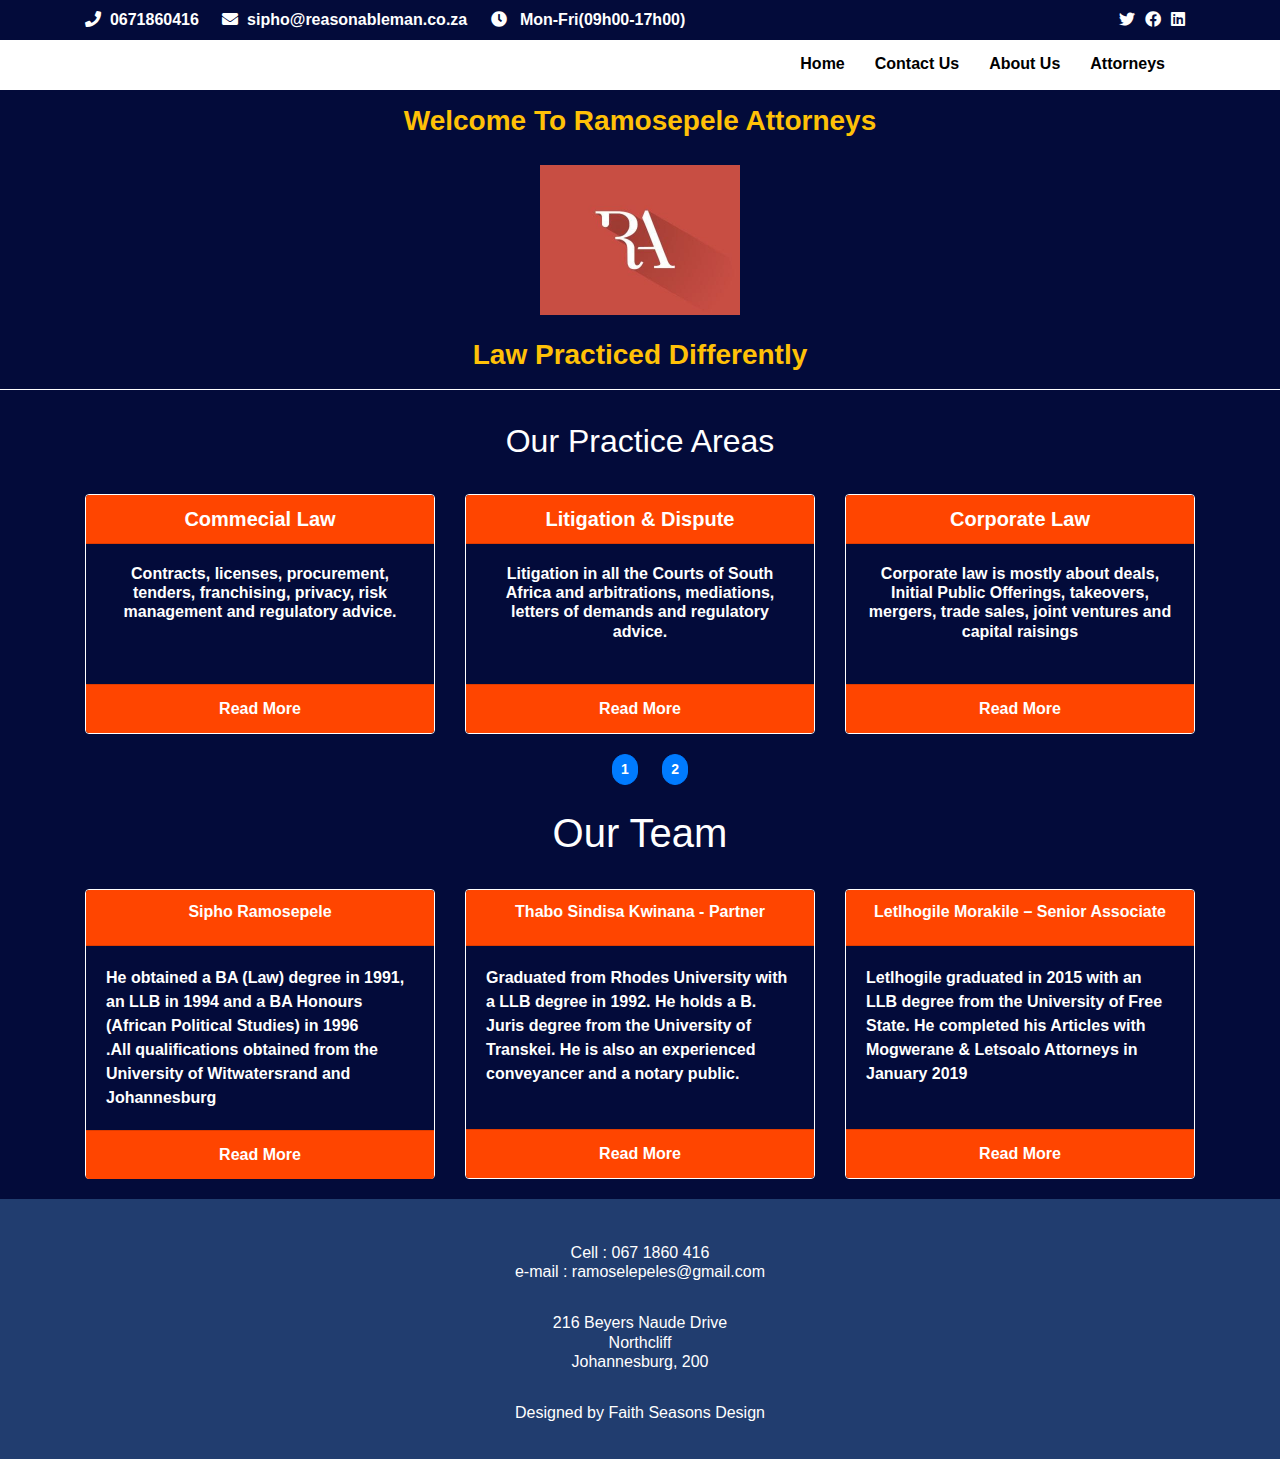
<file: index.html>
<!DOCTYPE html>
<html lang="en">
<head>
    <meta charset="UTF-8">
    <meta name="viewport" content="width=device-width, initial-scale=1.0">
    <link rel="stylesheet" href="css/bootstrap.min.css">
    <link rel="stylesheet" href="css/main.css">
    <link rel="stylesheet" href="css/all.min.css">
    <script src="js/jquery-3.4.1.min.js"></script>
    <title>Document</title>
</head>
<body class="text-white">
    <section class="container-fluid info-section bg-primary d-none d-sm-none d-md-block d-lg-block d-xl-block" style="background-color:#030b3a !important">
        <div class="container">
            <li class="d-inline-block social-logo">
                <a href="#"><i class="fab fa-1x fa-linkedin text-white"></i></a>
            </li>
            <li class="d-inline-block social-logo">
                <a href="#"><i class="fab fa-1x fa-facebook text-white"></i></a>
            </li>
            <li class="d-inline-block social-logo">
                <a href="#"><i class="fab fa-1x fa-twitter text-white"></i></a>
            </li>
        </div>
        <div class="container">
            <li class="d-inline-block social-logo" style="float:left !important">
                <a href="#" class="text-white font-weight-bold">
                    <i class="fas fa-1x fa-phone text-white"></i>
                   &nbsp;0671860416
                </a>
            </li>
            <li class="d-inline-block social-logo" style="float:left !important">
                <a href="#" class="text-white font-weight-bold">
                   &nbsp;&nbsp; <i class="fas fa-1x fa-envelope text-white"></i>
                   &nbsp;sipho@reasonableman.co.za
                </a>
            </li>
            <li class="d-inline-block social-logo" style="float:left !important">
                <a href="#" class="text-white font-weight-bold">
                   &nbsp;&nbsp; <i class="fas fa-1x fa-clock text-white"></i>
                   &nbsp; Mon-Fri(09h00-17h00)
                </a>
            </li>
        </div>
    </section>
    <nav class="container-fluid d-none d-sm-none d-md-block d-lg-block d-xl-block" style="background-color:white !important;">
        <div class="container">
            <li class="d-inline-block float-right computer-li">
                <a href="attorneys.html" class="font-weight-bold" style="color:black !important;line-height:40px;">
                Attorneys
                </a>
            </li>
            <li class="d-inline-block float-right computer-li">
                <a href="about.html" class="font-weight-bold" style="color:black !important;line-height:40px;">
                About Us
                </a>
            </li>
            <li class="d-inline-block float-right computer-li">
                <a href="contact.html" class="font-weight-bold" style="color:black !important;line-height:40px;">
                Contact Us
                </a>
            </li>
            <li class="d-inline-block float-right computer-li">
                <a href="#" class="font-weight-bold" style="color:black !important;line-height:40px;">
                Home
                </a>
            </li>
        </div>
    </nav>
    <div class="main-section d-none d-sm-none d-md-block d-lg-block d-xl-block">
        <div class="jumbotron jumbotron-fluid bg-warning img-holder" style="border-bottom:solid 1px white;">
            <div class="container-fluid">
                <p class="h3 text-center text-warning text-white font-weight-bold welcome-caption">
                    Welcome To Ramosepele Attorneys <br>
                </p>
                <p class="h3 law-caption text-white font-weight-bold text-warning text-center">
                    Law Practiced Differently
                </p>
            </div>
        </div>
        <div class="container">
            <div class="row font-weight-bold"><br><br><br>
                <div class="col-md-12 col-lg-12 colxl-12">
                    <p class="h2 text-center">
                        Our Practice Areas
                    </p>
                </div>
                <div class="col-md-4 col-lg-4 col-xl-4 text-center">
                    <div class="card pc-card" style="border:solid 1px white">
                    <div class="card-header text-white" style="background-color:orangered;">
                        <p class="h5 practice font-weight-bold card-text" id="practice1">
                            Commecial Law
                        </p>
                    </div>
                    <div class="card-body">
                        <p class="h6 practiceDetail card-text font-weight-bold" id="practiceDetail1">
                            Contracts, licenses, procurement, tenders, franchising, privacy, risk management and 
                            regulatory advice. <br>
                        </p>
                    </div>
                    <div class="card-footer text-white">
                        <a href="practices.html" class="read-more text-white">Read More</a>
                    </div>
                    </div>
                </div>
                <div class="col-md-4 col-lg-4 col-xl-4 text-center ">
                    <div class="card pc-card ">
                    <div class="card-header text-white">
                        <p class="h5 practice card-text  font-weight-bold" id="practice2">
                            Litigation & Dispute 
                        </p>
                    </div>
                    <div class="card-body">
                        <p class="h6 practiceDetail card-text font-weight-bold"id="practiceDetail2">
                            Litigation in all the Courts of South Africa and arbitrations, mediations, letters of demands and 
                            regulatory advice. <br> 
                        </p>
                    </div>
                    <div class="card-footer">
                        <a href="practices.html" class="read-more">Read More</a>
                    </div>
                    </div>
                </div>
                <div class="col-md-4 col-lg-4 col-xl-4 text-center">
                    <div class="card pc-card">
                    <div class="card-header text-white">
                        <p class="h5 practice card-text font-weight-bold" id="practice3">
                            Corporate Law
                        </p>
                    </div>
                    <div class="card-body">
                        <p class="h6 practiceDetail card-text font-weight-bold card-text" id="practiceDetail3">
                            Corporate law is mostly about deals, Initial Public Offerings, takeovers, mergers, trade sales, 
                            joint ventures and capital raisings <br> 
                        </p>
                    </div>
                    <div class="card-footer">
                        <a href="practices.html" class="read-more">Read More</a>
                    </div>
                    </div>
                </div>
                <div class="col-md-12 col-lg-12 col-xl-12 text-center">
                    <button href="" class="btn btn-sm btn-primary font-weight-bold" id="button_one">
                        1
                    </button>
                    <button href="" class="btn btn-sm btn-primary font-weight-bold" id="button_one">
                        2
                    </button>
                </div>
            </div>
            <br>
        </div>
        <div class="container team-wrapper d-sm-none d-md-block d-lg-block d-xl-block">
            <p class="h1 text-center">Our Team</p><br>
            <div class="row">
                <div class="col-md-4 col-lg-4 col-xl-4">
                    <div class="card" style="height:290px !important;">
                        <div class="card-header text-white">
                            <p class="card-title h6 text-center font-weight-bold members">
                                Sipho Ramosepele
                            </p>
                        </div>
                    <div class="card-body">
                        <p class="card-text font-weight-bold members-info">
                            He obtained a BA (Law) degree in 1991, an LLB in 1994 and a BA Honours (African Political Studies) in 1996
                            <br>.All qualifications obtained from the University of Witwatersrand and Johannesburg                      </p>
                    </div>
                    <div class="card-footer font-weight-bold text-center">
                        <a href="attorneys.html" class="read-more">Read More</a>
                    </div>
                </div>
                </div>
                <div class="col-md-4 col-lg-4 col-xl-4">
                    <div class="card" style="height:290px !important;">
                        <div class="card-header text-white">
                            <p class="card-title h6 text-center font-weight-bold members">
                                Thabo Sindisa Kwinana - Partner
                            </p>
                        </div>
                    <div class="card-body">
                        <p class="card-text font-weight-bold members-info">
                            Graduated from Rhodes University with a LLB degree in 1992. 
                            He holds a B. Juris degree from the University of Transkei. 
                            He is also an experienced conveyancer and a notary public. 
                        </p>
                    </div>
                    <div class="card-footer font-weight-bold text-center">
                        <a href="attorneys.html" class="read-more">Read More</a>
                    </div>
                </div>
                </div>
                <div class="col-md-4 col-lg-4 col-xl-4">
                    <div class="card" style="height:290px !important;">
                        <div class="card-header text-white">
                            <p class="card-title h6 text-center font-weight-bold members">
                                Letlhogile Morakile – Senior Associate
                            </p>
                        </div>
                    <div class="card-body">
                        <p class="card-text font-weight-bold members-info">
                            Letlhogile graduated in 2015 with an LLB degree from the University of Free State.
                            He completed his Articles with Mogwerane & Letsoalo Attorneys in January 2019
                        </p>
                    </div>
                    <div class="card-footer font-weight-bold text-center">
                        <a href="attorneys.html" class="read-more">Read More</a>
                    </div>
                </div>
                </div>
            </div>
        </div>
    </div>
    <footer class="computer-footer d-none d-sm-none d-md-block d-lg-block d-xl-block text-white text-center" style="background: #213d6f !important;margin-top:70px;height:260px">
        <br>
        <p class="h6" style="margin-top:20px;">
            Cell : 067 1860 416 <br>
            e-mail : ramoselepeles@gmail.com
        </p> 
        <br>
        <p class="h6">
            216 Beyers Naude Drive <br>
            Northcliff <br>
            Johannesburg, 200
        </p>
        <br>
        <p class="h6">Designed by Faith Seasons Design</p>
    </footer>
    <!--coding for small devices start here-->
    <div class=" d-block d-sm-block d-md-none d-lg-none">
        <div class="container-fluid bg-primary text-right info-sm-wrapper" style="height:40px;border-bottom:solid 1px white">
            <li class="d-inline-block social-logo-sm">
                <a href="#"><i class="fab fa-1x fa-twitter text-white"></i></a>
            </li>
            <li class="d-inline-block social-logo-sm">
                <a href="#"><i class="fab fa-1x fa-facebook text-white"></i></a>
            </li>
            <li class="d-inline-block social-logo-sm">
                <a href="#"><i class="fab fa-1x fa-linkedin text-white"></i></a>
            </li>
           <li class="d-inline-block" style="float:left;line-height:40px">
            <p class="text-center"><i class="fas fa-1x fa-bars text-white" id="nav-button"></i></p>
           </li> 
        </div>
    </div>
        <div class="jumbotron jumbotron-fluid d-block d-sm-block d-md-none d-lg-none bg-warning img-holder-sm">
            <div class="container text-center">
                <p class="h6 text-white font-weight-bold sm-main-caption text-warning">
                    Ramosepele Attorneys
                </p>
                <p class="h6  text-white font-weight-bold sm-law-caption text-warning">
                    Law Practiced Differently
                </p>
            </div>
        </div>
        <!--practices coding start here-->
        <div class="container-fluid d-block d-sm-block d-md-none d-lg-none d-xl-none" style="margin-top:-25px;"><br>
            <div class="row font-weight-bold"><br>
                <div class="col-12 col-sm-12" style="margin-top:-20px !important;border-top:solid 2px white;margin-top:10px !important;">
                    <p class="h4 text-center" style="margin-top:20px">
                        Our Practice Areas
                    </p>
                </div>

                <div class="col-12 col-sm-12 text-center" style="margin-top:5px">
                    <div class="card">
                        <p class=" practice card-header sm" id="practice1" >
                            Commecial Law
                        </p>
                        <div class="card-body">
                            <p class="practiceDetail sm card-text" id="practiceDetail1">
                                Contracts, licenses, procurement, tenders, franchising, privacy, risk management and 
                                regulatory advice. <br>
                            </p>
                            <a href="practices.html" class="read-more">Read More</a>
                        </div>
                    </div>
                </div>

                <div class="col-12 col-sm-12 text-center" style="margin-top:10px">
                    <div class="card">
                        <p class="practice card-header sm text-white" id="practice2">
                            Litigation & Dispute
                        </p>
                        <div class="card-body">
                            <p class="practiceDetail sm card-text"id="practiceDetail2">
                                Litigation in all the Courts of South Africa and arbitrations, mediations, letters of demands and 
                                regulatory advice. <br> 
                            </p>
                            <a href="practices.html" class="read-more">Read More</a>
                        </div>
                    </div>
                </div>
                <div class="col-12 col-sm-12 text-center" style="margin-top:10px">
                    <div class="card">
                        <p class=" practice sm card-header text-white" id="practice3">
                            Corporate Law
                        </p>
                        <div class="card-body">
                            <p class="practiceDetail sm card-text" id="practiceDetail3">
                                Corporate law is mostly about deals, Initial Public Offerings, takeovers, mergers, trade sales, 
                                joint ventures and capital raisings <br> 
                            </p>
                            <a href="practices.html" class="read-more">Read More</a>
                        </div>
                    </div>
                </div>

                <div class="col-12 col-sm-12 text-center" style="margin-top:10px">
                    <div class="card">
                        <p class=" practice sm card-header text-white" id="practice3" >
                            Energy, Mining and Infrastructure
                        </p>
                        <div class="card-body">
                            <p class="practiceDetail sm card-text" id="practiceDetail3">
                                Joint venture agreements,sale and purchase agreements,drilling agreements,service
                                agreements 
                            </p>
                            <a href="practices.html" class="read-more">Read More</a>
                        </div>
                    </div>
                </div>

                <div class="col-12 col-sm-12 text-center" style="margin-top:10px">
                    <div class="card">
                        <p class=" practice sm card-header text-white" id="practice3">
                            Property law
                        </p>
                        <div class="card-body">
                            <p class="practiceDetail sm card-text" id="practiceDetail3">
                                Our specialized lawyers looks after all our clients’ property needs
                                from  property transfers and estate transfers
                            </p>
                            <a href="practices.html" class="read-more">Read More</a>
                        </div>
                    </div>
                </div>

                <div class="col-12 col-sm-12 text-center" style="margin-top:10px">
                    <div class="card">
                        <p class=" practice sm card-header text-white" id="practice3">
                            Criminal law
                        </p>
                        <div class="card-body">
                            <p class="practiceDetail sm card-text" id="practiceDetail3">
                                24 hours bail applications, drunk driving matters, dealing in drugs, assault, theft, illegal
                                possession of firearms much more
                            </p>
                            <a href="practices.html" class="read-more">Read More</a>
                        </div>
                    </div>
                </div>
            </div>
            <!--coding for practices ended here-->
                <div class="col-12 col-sm-12">
                    <p class="h4 text-center" style="margin-top:10px;">
                        Our Team
                    </p>
                </div>
                
                <div class="col-12 col-sm-12">
                    <div class="card">
                        <div class="card-header text-white">
                            <p class="card-title h6 text-center font-weight-bold members">
                                Sipho Ramosepele
                            </p>
                        </div>
                    <div class="card-body">
                        <p class="card-text font-weight-bold members-info">
                            He obtained a BA (Law) degree in 1991, an LLB in 1994 and a BA Honours (African Political Studies) in 1996
                            All qualifications obtained from the University of Witwatersrand and Johannesburg</p>                      
                    </div>
                    <div class="card-footer text-center font-weight-bold">
                        <a href="attorneys.html" class="read-more text-center">Read More</a>  
                    </div>
                </div>
                </div>
                
                <div class="col-12 col-sm-12" style="margin-top:20px !important;">
                    <div class="card">
                        <div class="card-header text-white">
                            <p class="card-title h6 text-center font-weight-bold members">
                                Thabo Sindisa Kwinana - Partner
                            </p>
                        </div>
                    <div class="card-body">
                        <p class="card-text font-weight-bold members-info">
                            Graduated from Rhodes University with a LLB degree in 1992. 
                            He holds a B. Juris degree from the University of Transkei. 
                            He is also an experienced conveyancer and a notary public. 
                        </p>
                    </div>
                    <div class="card-footer font-weight-bold text-center">
                        <a href="attorneys.html" class="read-more">Read More</a>
                    </div>
                </div>
                </div>

                <br>
                <div class="col-12 col-sm-12">
                    <div class="card" >
                        <div class="card-header text-white">
                            <p class="card-title h6 text-center font-weight-bold members">
                                Letlhogile Morakile – Senior Associate
                            </p>
                        </div>
                    <div class="card-body">
                        <p class="card-text font-weight-bold members-info">
                            Letlhogile graduated in 2015 with an LLB degree from the University of Free State.
                            He completed his Articles with Mogwerane & Letsoalo Attorneys in January 2019
                        </p>
                    </div>
                    <div class="card-footer font-weight-bold text-center">
                        <a href="attorneys.html" class="read-more">Read More</a>
                    </div>
                </div>
                </div>
                
            
                

     <!---navigation coding for small devices-->
    <nav class="container-fluid bg-warning text-white sm-navigation text-center" id="sm-navigation" style="margin-top:-35px;background-color:#030b3a !important">
        <ul class="device-ul" style="background-color:#030b3a !important">
            <li class="devices-li d-block" style="margin-top:20px">
                <a href="#" class="text-white h3">Home</a>
            </li>
            <li class="devices-li d-block">
                <a href="contact.html" class="text-white h3">Contact Us</a>
            </li>
            <li class="devices-li d-block">
                <a href="about.html" class="text-white h3">About Us</a>
            </li>
            <li class="devices-li d-block">
                <a href="attorneys.html" class="text-white h3">Attorneys</a>
            </li>
        </ul>
    </nav>           
    </div>
    <div class="container-fluid d-block d-sm-block d-md-none d-lg-none d-xl-none">
        <footer class=" devices-footer text-white text-center" style="margin-top:20px;height:300px;"><br>
            <p class="h6" style="margin-top:30px;">
                Cell : 067 1860 416 <br>
                e-mail : ramoselepeles@gmail.com
            </p> 
            <br>
            <p class="h6">
                216 Beyers Naude Drive <br>
                Northcliff <br>
                Johannesburg, 200
            </p>
            <br>
            <p class="h6">Designed by Faith Seasons Design</p>
        </footer>
    </div>
    <!--coding for small devices ended here-->
    <script src="js/jquery-3.4.1.min.js"></script>
    <script src="js/bootstrap.min.js"></script>
    <script src="js/main.js"></script>
</body>
</html>
</file>
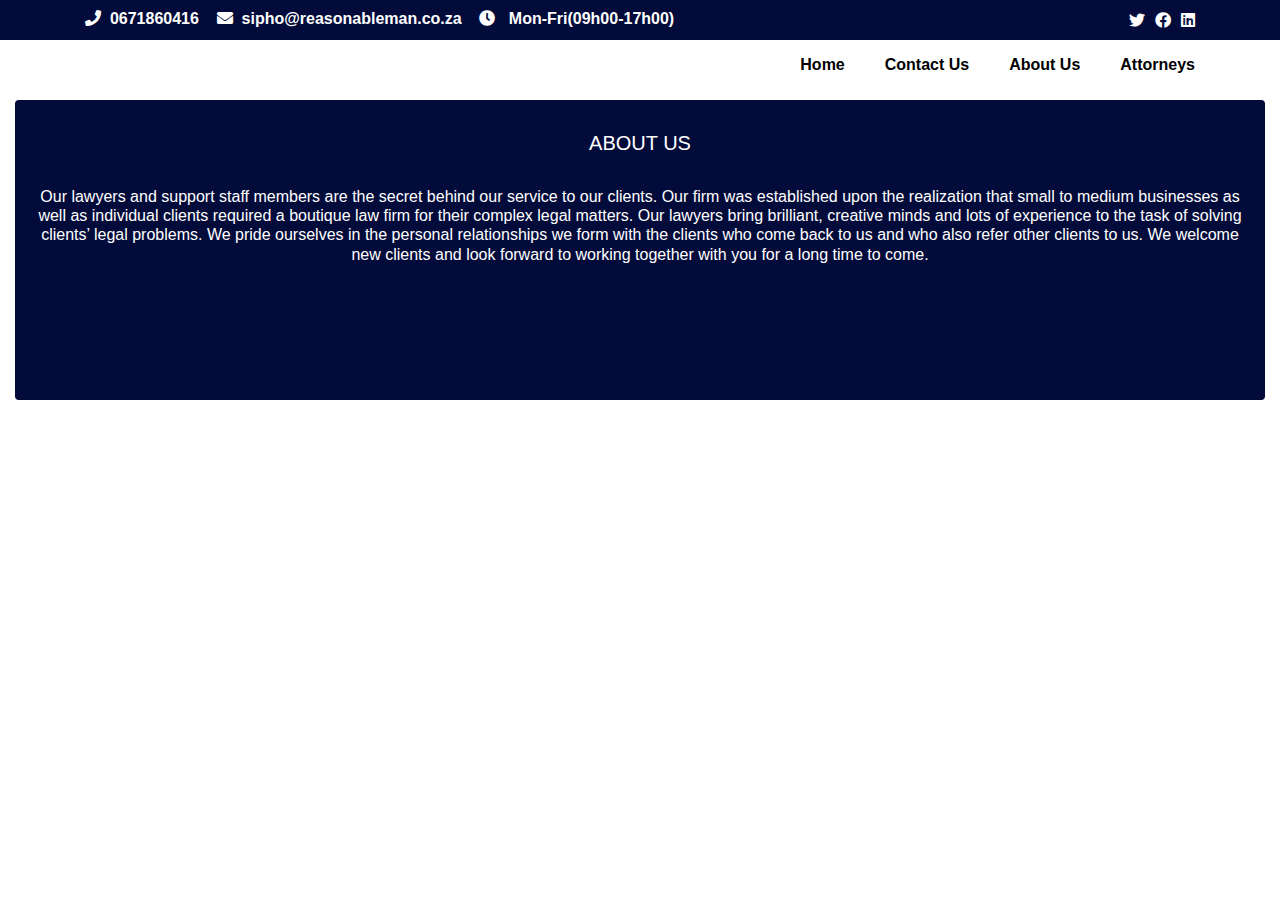
<file: about.html>
<!DOCTYPE html>
<html lang="en">
<head>
    <meta charset="UTF-8">
    <meta name="viewport" content="width=device-width, initial-scale=1.0">
    <link rel="stylesheet" href="css/bootstrap.min.css">
    <link rel="stylesheet" href="css/all.min.css">
    <link rel="stylesheet" href="css/contact.css">
    <title>Document</title>
</head>
<body>  
    <div class="container-fluid bg-primary d-none d-sm-none d-md-block d-lg-block contact-info" style="background-color:#030b3a !important;height:20px;">
        <div class="container">
            <li class="d-inline-block">
                <a href="#" class="text-white font-weight-bold">
                    <i class="fas fa-1x fa-phone text-white"></i>
                   &nbsp;0671860416
                </a>
            </li>
            <li class="d-inline-block">
                <a href="#" class="text-white font-weight-bold">
                    &nbsp;&nbsp; <i class="fas fa-1x fa-envelope text-white"></i>
                    &nbsp;sipho@reasonableman.co.za
                 </a>
            </li>
            <li class="d-inline-block">
                <a href="#" class="text-white font-weight-bold">
                    &nbsp;&nbsp; <i class="fas fa-1x fa-clock text-white" style="margin-top:10px"></i>
                    &nbsp; Mon-Fri(09h00-17h00)
                 </a>
            </li>

            <li class="d-inline-block" style="float:right;margin-left:10px; margin-top:8px">
                <a href="#"><i class="fab fa-1x fa-linkedin text-white"></i></a>
            </li>
            <li class="d-inline-block social-logo" style="float:right;margin-left:10px;margin-top:8px">
                <a href="#"><i class="fab fa-1x fa-facebook text-white"></i></a>
            </li>
            <li class="d-inline-block social-logo" style="float:right;margin-right:0px !important;margin-top:8px">
                <a href="#"><i class="fab fa-1x fa-twitter text-white"></i></a>
            </li>
        </div>
    </div>

    <div class="col-none col-sm-none col-md-block col-lg-block">
        <nav class="container-fluid d-none d-sm-none d-md-block d-lg-block d-xl-block">
            <div class="container">
                <li class="d-inline-block float-right computer-li">
                    <a href="attorneys.html" class="font-weight-bold" style="color:black !important;line-height:40px;">
                    Attorneys
                    </a>
                </li>
                <li class="d-inline-block float-right computer-li">
                    <a href="about" class="font-weight-bold" style="color:black !important;line-height:40px;">
                    About Us
                    </a>
                </li>
                <li class="d-inline-block float-right computer-li">
                    <a href="contact.html" class="font-weight-bold" style="color:black !important;line-height:40px;">
                    Contact Us
                    </a>
                </li>
                <li class="d-inline-block float-right computer-li">
                    <a href="index.html" class="font-weight-bold" style="color:black !important;line-height:40px;">
                    Home
                    </a>
                </li>
            </div>
        </nav>
    </div>

    <div class="container-fluid d-block d-sm-block d-md-none bg-primary text-right info-sm-wrapper" style="height:40px;background-color:#030b3a !important;border-bottom:solid 1px white !important">
        <li class="d-inline-block social-logo-sm">
            <a href="#"><i class="fab fa-1x fa-twitter text-white"></i></a>
        </li>
        <li class="d-inline-block social-logo-sm">
            <a href="#"><i class="fab fa-1x fa-facebook text-white"></i></a>
        </li>
        <li class="d-inline-block social-logo-sm">
            <a href="#"><i class="fab fa-1x fa-linkedin text-white"></i></a>
        </li>
       <li class="d-inline-block" style="float:left;line-height:40px">
        <p class="text-center"><i class="fas fa-1x fa-bars text-white" id="nav-button"></i></p>
       </li> 
    </div>

    <div class="container-fluid about-wrapper text-center d-none d-sm-none d-md-block d-lg-block d-xl-block" style="margin-top:60px !important;">
        <div class="row">
            <div class="col-12 col-md-12 col-lg-12 col-sm-12 col-xl-12">
               <div class="card" style="height:300px;background-color:#030b3a !important">
                <div class="card-body text-white">
                    <p class="h5 text-center"  style="margin-top:10px !important;">
                        ABOUT US
                    </p>
                    <br>
                    <p class="h6 text-center card-text">
                        Our lawyers and support staff members are the secret behind our service to our clients. 
                        Our firm was established upon the realization that small to medium businesses as well as individual clients required a boutique law firm for their complex legal matters. Our lawyers bring brilliant, creative minds and lots of experience to the task of solving clients’ legal problems. We pride ourselves in the personal relationships we form with the clients who come back to us and who also refer other clients to us. 
                        We welcome new clients and look forward to working together with you for a long time to come.
                    </p>
                </div>
               </div>
            </div>
        </div>
    </div>

    <div class="container-fluid about-wrapper text-center d-block d-sm-block d-md-none d-lg-none d-xl-none" style="margin-top:60px;">
        <div class="row">
            <div class="col-12 col-md-12 col-lg-12 col-sm-12 col-xl-12">
               <div class="card" style="height:500px;background-color:#030b3a !important">
                <div class="card-body text-white">
                    <p class="h5 text-center"  style="margin-top:20px;">
                        ABOUT US
                    </p>
                    <br>
                    <p class="h6 text-center card-text">
                        Our lawyers and support staff members are the secret behind our service to our clients. 
                        Our firm was established upon the realization that small to medium businesses as well as individual clients required a boutique law firm for their complex legal matters. Our lawyers bring brilliant, creative minds and lots of experience to the task of solving clients’ legal problems. We pride ourselves in the personal relationships we form with the clients who come back to us and who also refer other clients to us. 
                        We welcome new clients and look forward to working together with you for a long time to come.
                    </p>
                </div>
               </div>
            </div>
        </div>
    </div>


    <div class="d-block d-sm-block d-md-none d-lg-none d-xl-none">

        <nav class="container-fluid bg-warning text-white sm-navigation text-center" id="sm-navigation" style="background-color:#030b3a !important">
            <ul class="device-ul">
                <li class="devices-li d-block" style="margin-top:20px">
                    <a href="index.html" class="text-white h3">Home</a>
                </li>
                <li class="devices-li d-block">
                    <a href="contact.html" class="text-white h3">Contact Us</a>
                </li>
                <li class="devices-li d-block">
                    <a href="about.html" class="text-white h3">About Us</a>
                </li>
                <li class="devices-li d-block">
                    <a href="attorneys.html" class="text-white h3">Attorneys</a>
                </li>
            </ul>
        </nav> 
    </div>

    <script src="js/jquery-3.4.1.min.js"></script>
    <script src="js/bootstrap.min.js"></script>
    <script src="js/about.js"></script>
</body>
</html>
</file>
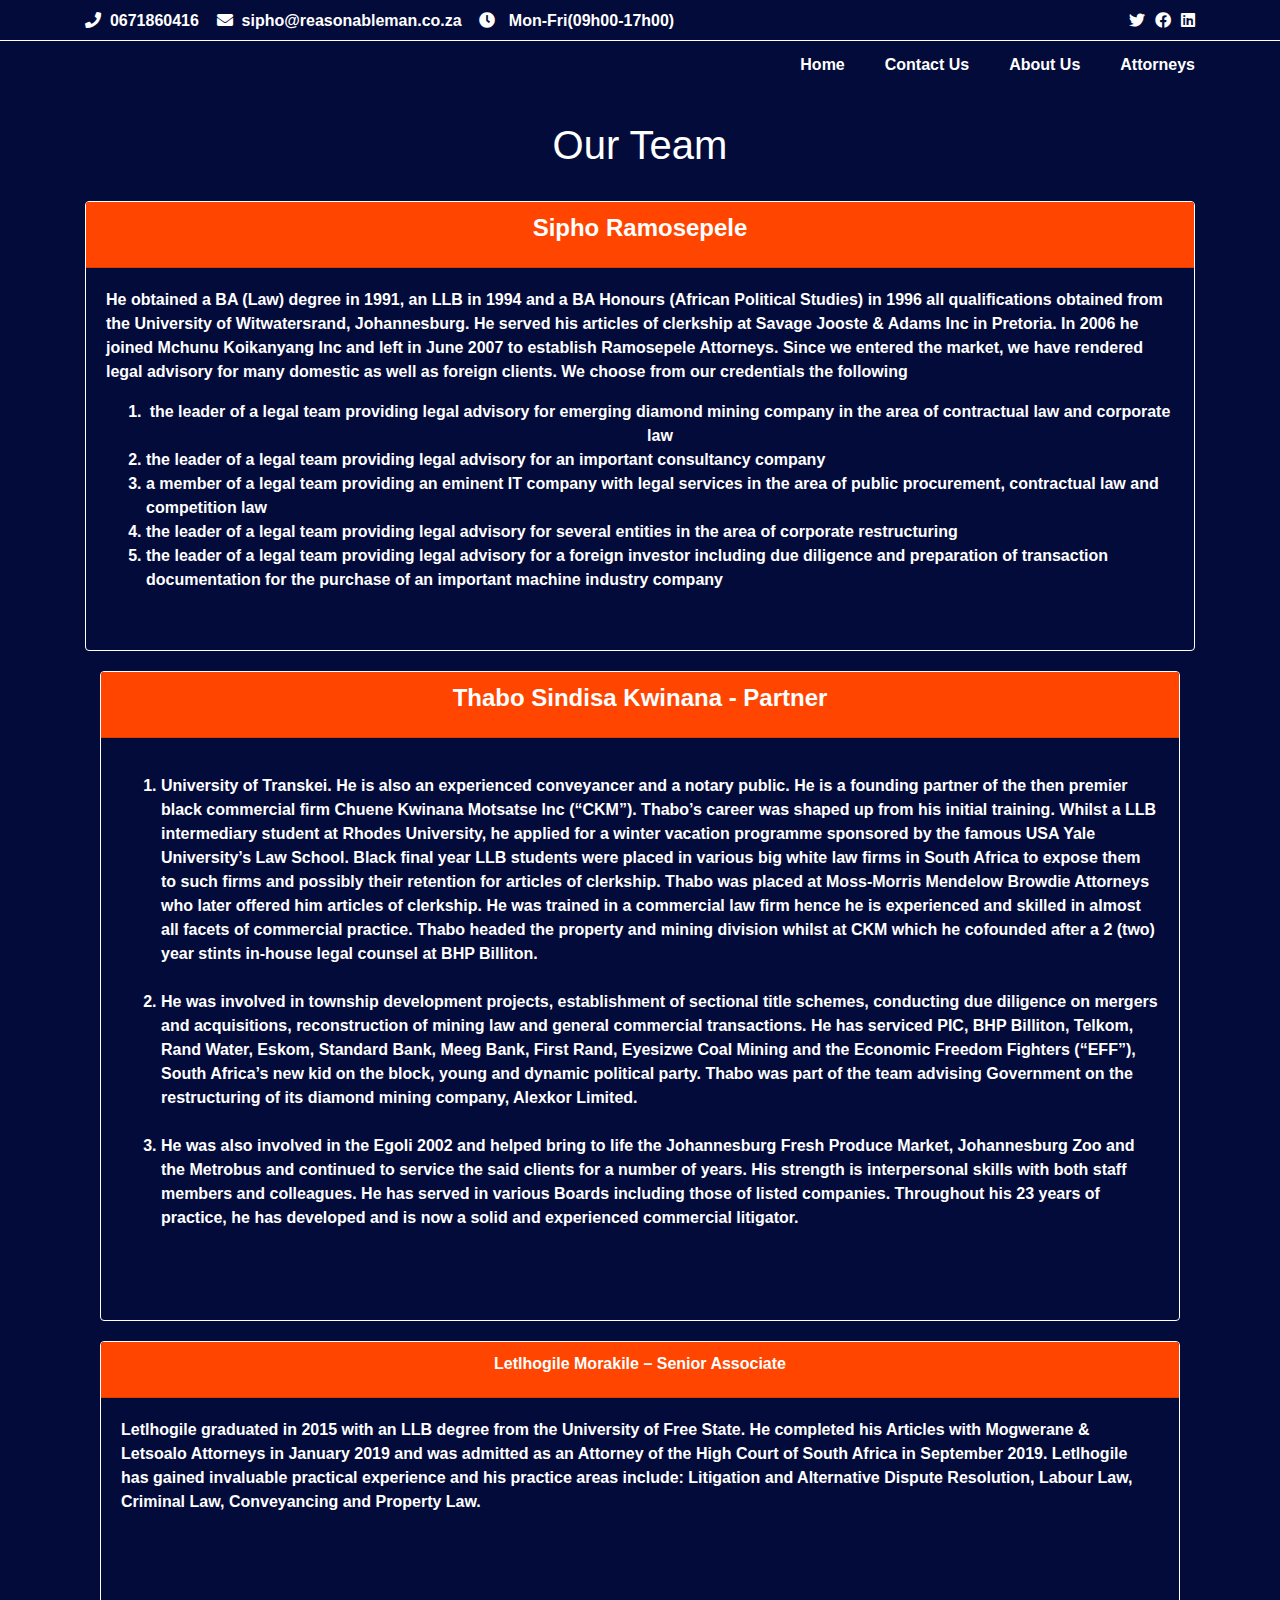
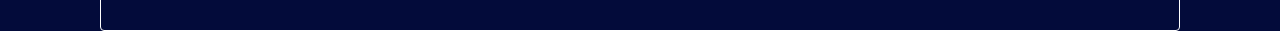
<file: attorneys.html>
<!DOCTYPE html>
<html lang="en">
<head>
    <meta charset="UTF-8">
    <meta name="viewport" content="width=device-width, initial-scale=1.0">
    <link rel="stylesheet" href="css/bootstrap.min.css">
    <link rel="stylesheet" href="css/all.min.css">
    <link rel="stylesheet" href="css/contact.css">
    <link rel="stylesheet" href="css/attorney.css">
    <title>Document</title>
</head>
<body style="background-color:#030b3a !important">
    
    <div class="container-fluid bg-primary d-none d-sm-none d-md-block d-lg-block contact-info" style="background-color:#030b3a !important;height:20px;">
        <div class="container">
            <li class="d-inline-block">
                <a href="#" class="text-white font-weight-bold">
                    <i class="fas fa-1x fa-phone text-white"></i>
                   &nbsp;0671860416
                </a>
            </li>
            <li class="d-inline-block">
                <a href="#" class="text-white font-weight-bold">
                    &nbsp;&nbsp; <i class="fas fa-1x fa-envelope text-white"></i>
                    &nbsp;sipho@reasonableman.co.za
                 </a>
            </li>
            <li class="d-inline-block" style="margin-top:8px">
                <a href="#" class="text-white font-weight-bold">
                    &nbsp;&nbsp; <i class="fas fa-1x fa-clock text-white"></i>
                    &nbsp; Mon-Fri(09h00-17h00)
                 </a>
            </li>

            <li class="d-inline-block" style="float:right;margin-left:10px;margin-top:8px">
                <a href="#"><i class="fab fa-1x fa-linkedin text-white"></i></a>
            </li>
            <li class="d-inline-block social-logo" style="float:right;margin-left:10px;margin-top:8px">
                <a href="#"><i class="fab fa-1x fa-facebook text-white"></i></a>
            </li>
            <li class="d-inline-block social-logo" style="float:right;margin-right:0px !important;margin-top:8px">
                <a href="#"><i class="fab fa-1x fa-twitter text-white"></i></a>
            </li>
        </div>
    </div>

    <div class="d-none d-sm-none d-md-block d-lg-block" style="background-color:white !important">
        <nav class="container-fluid d-none d-sm-none d-md-block d-lg-block d-xl-block" style="background-color:white !important">
            <div class="container" style="background-color:white !important;">
                <li class="d-inline-block float-right computer-li">
                    <a href="attorneys.html" class="font-weight-bold" style="color:white !important;line-height:40px;">
                    Attorneys
                    </a>
                </li>
                <li class="d-inline-block float-right computer-li">
                    <a href="about.html" class="font-weight-bold" style="color:white !important;line-height:40px;">
                    About Us
                    </a>
                </li>
                <li class="d-inline-block float-right computer-li">
                    <a href="contact.html" class="font-weight-bold" style="color:white !important;line-height:40px;">
                    Contact Us
                    </a>
                </li>
                <li class="d-inline-block float-right computer-li">
                    <a href="index.html" class="font-weight-bold" style="color:white !important;line-height:40px;">
                    Home
                    </a>
                </li>
            </div>
        </nav>
    </div>

    <div class="container team-wrapper d-none d-sm-none d-md-block d-lg-block d-xl-block" style="margin-top:80px;background-color:#030b3a !important">
        <p class="h1 text-center text-white">Our Team</p><br>
        <div class="row col-none col-sm-none">
            <div class="col-none col-sm-none col-md-12 col-lg-12 col-xl-12">
                <div class="card text-white" style="height:450px !important;background-color:#030b3a !important;border:solid 1px white">
                    <div class="card-header text-white" style="background-color:orangered;">
                        <p class="card-title h4 text-center font-weight-bold members">
                            Sipho Ramosepele
                        </p>
                    </div>
                <div class="card-body">
                    <p class="card-text font-weight-bold members-info">
                        He obtained a BA (Law) degree in 1991, an LLB in 1994 and a BA Honours (African Political Studies) in 1996 all qualifications obtained from the University of Witwatersrand, Johannesburg. 
                        He served his articles of clerkship at Savage Jooste & Adams Inc in Pretoria. 
                        In 2006 he joined Mchunu Koikanyang Inc and left in June 2007 to establish Ramosepele Attorneys.  
                        Since we entered the market, we have rendered legal advisory for many domestic as well as foreign clients. 
                        We choose from our credentials the following
                        <ol type="1" >
                            <li class="text-center font-weight-bold">
                                the leader of a legal team providing legal advisory for emerging diamond mining company in the area of contractual law and corporate law
                            </li>
                            <li class="font-weight-bold">
                                the leader of a legal team providing legal advisory for an important consultancy company
                            </li>
                            <li class="font-weight-bold">
                                a member of a legal team providing an eminent IT company with legal services in the area of public procurement, contractual law and competition law
                            </li>
                            <li class="font-weight-bold">
                                the leader of a legal team providing legal advisory for several entities in the area of corporate restructuring 
                            </li>
                            <li class="font-weight-bold">
                                the leader of a legal team providing legal advisory for a foreign investor including due diligence and preparation of transaction documentation for the purchase of an important machine industry company
                            </li>
                        </ol>  
                     </p>   
            </div>
            </div>
            <div class="col-none col-sm-none col-md-12 col-lg-12 col-xl-12" style="margin-top:20px;">
                <div class="card text-white" style="height:650px !important;background-color:#030b3a !important;border:solid 1px white">
                    <div class="card-header text-white" style="background-color:orangered">
                        <p class="card-title h4 text-center font-weight-bold members">
                            Thabo Sindisa Kwinana - Partner
                        </p>
                    </div>
                <div class="card-body">
                    <p class="card-text font-weight-bold members-info">
                       <ol type="1">
                           <li class="font-weight-bold">
                            University of Transkei. He is also an experienced conveyancer and a notary public.
                             He is a founding partner of the then premier black commercial firm Chuene Kwinana Motsatse Inc (“CKM”). Thabo’s career was shaped up from his initial training. 
                             Whilst a LLB intermediary student at Rhodes University, he applied for a winter vacation programme sponsored by the famous USA Yale University’s Law School. Black final year LLB students were placed in various big white law firms in South Africa to expose them to such firms and possibly their retention for articles of clerkship.
                             Thabo was placed at Moss-Morris Mendelow Browdie Attorneys who later offered him articles of clerkship. 
                             He was trained in a commercial law firm hence he is experienced and skilled in almost all facets of commercial practice. Thabo headed the property and mining division whilst at CKM which he cofounded after a 2 (two) year stints in-house legal counsel at BHP Billiton.
                           </li><br>
                           <li class="font-weight-bold">
                            He was involved in township development projects, establishment of sectional title schemes, conducting due diligence on mergers and acquisitions, reconstruction of mining law and general commercial transactions. He has serviced PIC, BHP Billiton, Telkom, Rand Water, Eskom, Standard Bank, Meeg Bank, First Rand, Eyesizwe Coal Mining and the Economic Freedom Fighters (“EFF”), South Africa’s new kid on the block, young and dynamic political party. 
                            Thabo was part of the team advising Government on the restructuring of its diamond mining company, Alexkor Limited.
                           </li><br>
                           <li class="font-weight-bold">
                            He was also involved in the Egoli 2002 and helped bring to life the Johannesburg Fresh Produce Market, Johannesburg Zoo and the Metrobus and continued to service the said clients for a number of years.
                             His strength is interpersonal skills with both staff members and colleagues. 
                             He has served in various Boards including those of listed companies. 
                             Throughout his 23 years of practice, he has developed and is now a solid and experienced commercial litigator.
                           </li>
                       </ol> 
                    </p>
                </div>
            </div>
            </div>
            <div class="col-none col-sm-none col-md-12 col-lg-12 col-xl-12" style="margin-top:20px;">
                <div class="card text-white" style="height:290px !important;background-color:#030b3a !important;border:solid 1px white">
                    <div class="card-header text-white" style="background-color:orangered !important;">
                        <p class="card-title h6 text-center font-weight-bold members">
                            Letlhogile Morakile – Senior Associate
                        </p>
                    </div>
                <div class="card-body">
                    <p class="card-text font-weight-bold members-info">
                        Letlhogile graduated in 2015 with an LLB degree from the University of Free State. He completed his Articles with Mogwerane & Letsoalo Attorneys in January 2019 and was admitted as an Attorney of the High Court of South Africa in September 2019. 
                        Letlhogile has gained invaluable practical experience and his practice areas include: Litigation and Alternative Dispute Resolution, Labour Law, Criminal Law, Conveyancing and Property Law. 
                    </p>
                </div>
            </div>
            </div>
        </div>
    </div>
    </div>


    <!--coding for small devices start here-->
    <div class="container-fluid d-block d-sm-block d-md-none bg-primary text-right info-sm-wrapper" style="height:40px;background-color:#030b3a !important;border-bottom: solid 1px white;">
        <li class="d-inline-block social-logo-sm">
            <a href="#"><i class="fab fa-1x fa-twitter text-white"></i></a>
        </li>
        <li class="d-inline-block social-logo-sm">
            <a href="#"><i class="fab fa-1x fa-facebook text-white"></i></a>
        </li>
        <li class="d-inline-block social-logo-sm" style="line-height:-20px !important">
            <a href="#"><i class="fab fa-1x fa-linkedin text-white"></i></a>
        </li>
       <li class="d-inline-block" style="float:left;line-height:40px">
        <p class="text-center"><i class="fas fa-1x fa-bars text-white" id="nav-button"></i></p>
       </li> 
    </div>
    <!--coding for small devices menu ended here-->
    <div class="container team-wrapper d-block d-sm-block d-md-none d-lg-none d-xl-none" style="margin-top:20px;">
        <p class="h2 text-center text-white">Our Team</p><br>
        <div class="row">
            <div class="col-12 col-sm-12 col-md-12 col-lg-12 col-xl-12">
                <div class="card first-card text-white" style="background-color:#030b3a !important;border:solid 1px white">
                    <div class="card-header text-white" style="background-color:orangered">
                        <p class="card-title h4 text-center font-weight-bold members">
                            Sipho Ramosepele
                        </p>
                    </div>
                <div class="card-body">
                    <p class="card-text font-weight-bold members-info">
                        He obtained a BA (Law) degree in 1991, an LLB in 1994 and a BA Honours (African Political Studies) in 1996 all qualifications obtained from the University of Witwatersrand, Johannesburg. 
                        He served his articles of clerkship at Savage Jooste & Adams Inc in Pretoria. 
                        In 2006 he joined Mchunu Koikanyang Inc and left in June 2007 to establish Ramosepele Attorneys.  
                        Since we entered the market, we have rendered legal advisory for many domestic as well as foreign clients. 
                        We choose from our credentials the following
                        <ol type="1" >
                            <li class="text-center font-weight-bold">
                                the leader of a legal team providing legal advisory for emerging diamond mining company in the area of contractual law and corporate law
                            </li>
                            <li class="font-weight-bold">
                                the leader of a legal team providing legal advisory for an important consultancy company
                            </li>
                            <li class="font-weight-bold">
                                a member of a legal team providing an eminent IT company with legal services in the area of public procurement, contractual law and competition law
                            </li>
                            <li class="font-weight-bold">
                                the leader of a legal team providing legal advisory for several entities in the area of corporate restructuring 
                            </li>
                            <li class="font-weight-bold">
                                the leader of a legal team providing legal advisory for a foreign investor including due diligence and preparation of transaction documentation for the purchase of an important machine industry company
                            </li>
                        </ol>  
                     </p>   
            </div>
            </div>
            <div class="col-12 col-sm-12 col-md-12 col-lg-12 col-xl-12" style="margin-top:50px;">
                <div class="card second-card text-white" style="background-color:#030b3a !important;border:solid 1px white">
                    <div class="card-header text-white" style="background-color:orangered !important;">
                        <p class="card-title h4 text-center font-weight-bold members">
                            Thabo Sindisa Kwinana - Partner
                        </p>
                    </div>
                <div class="card-body">
                    <p class="card-text font-weight-bold members-info">
                       <ol type="1">
                           <li class="font-weight-bold">
                            University of Transkei. He is also an experienced conveyancer and a notary public.
                             He is a founding partner of the then premier black commercial firm Chuene Kwinana Motsatse Inc (“CKM”). Thabo’s career was shaped up from his initial training. 
                             Whilst a LLB intermediary student at Rhodes University, he applied for a winter vacation programme sponsored by the famous USA Yale University’s Law School. Black final year LLB students were placed in various big white law firms in South Africa to expose them to such firms and possibly their retention for articles of clerkship.
                             Thabo was placed at Moss-Morris Mendelow Browdie Attorneys who later offered him articles of clerkship. 
                             He was trained in a commercial law firm hence he is experienced and skilled in almost all facets of commercial practice. Thabo headed the property and mining division whilst at CKM which he cofounded after a 2 (two) year stints in-house legal counsel at BHP Billiton.
                           </li><br>
                           <li class="font-weight-bold">
                            He was involved in township development projects, establishment of sectional title schemes, conducting due diligence on mergers and acquisitions, reconstruction of mining law and general commercial transactions. He has serviced PIC, BHP Billiton, Telkom, Rand Water, Eskom, Standard Bank, Meeg Bank, First Rand, Eyesizwe Coal Mining and the Economic Freedom Fighters (“EFF”), South Africa’s new kid on the block, young and dynamic political party. 
                            Thabo was part of the team advising Government on the restructuring of its diamond mining company, Alexkor Limited.
                           </li><br>
                           <li class="font-weight-bold">
                            He was also involved in the Egoli 2002 and helped bring to life the Johannesburg Fresh Produce Market, Johannesburg Zoo and the Metrobus and continued to service the said clients for a number of years.
                             His strength is interpersonal skills with both staff members and colleagues. 
                             He has served in various Boards including those of listed companies. 
                             Throughout his 23 years of practice, he has developed and is now a solid and experienced commercial litigator.
                           </li>
                       </ol> 
                    </p>
                </div>
            </div>
            </div>
            <div class="col-12 col-sm-12 col-md-12 col-lg-12 col-xl-12" style="margin-top:50px;">
                <div class="card third-card text-white" style="background-color:#030b3a !important;border:solid 1px white" >
                    <div class="card-header text-white" style="background-color:orangered !important;">
                        <p class="card-title h6 text-center font-weight-bold members">
                            Letlhogile Morakile – Senior Associate
                        </p>
                    </div>
                <div class="card-body">
                    <p class="card-text font-weight-bold members-info">
                        Letlhogile graduated in 2015 with an LLB degree from the University of Free State. He completed his Articles with Mogwerane & Letsoalo Attorneys in January 2019 and was admitted as an Attorney of the High Court of South Africa in September 2019. 
                        Letlhogile has gained invaluable practical experience and his practice areas include: Litigation and Alternative Dispute Resolution, Labour Law, Criminal Law, Conveyancing and Property Law. 
                    </p>
                </div>
            </div>
            </div>
        </div>
    </div>
    </div>

    <!--coding for sm devices menuu list started here-->
    <div class="col-block d-sm-block d-md-none d-lg-none" style="background-color:#030b3a !important">
        <nav class="container-fluid bg-warning text-white sm-navigation text-center" id="sm-navigation" style="background-color:#030b3a !important">
            <ul class="device-ul">
                <li class="devices-li d-block" style="margin-top:20px">
                    <a href="index.html" class="text-white h3">Home</a>
                </li>
                <li class="devices-li d-block">
                    <a href="contact.html" class="text-white h3">Contact Us</a>
                </li>
                <li class="devices-li d-block">
                    <a href="about.html" class="text-white h3">About Us</a>
                </li>
                <li class="devices-li d-block">
                    <a href="attorneys.html" class="text-white h3">Attorneys</a>
                </li>
            </ul>
        </nav> 
    </div>
    <!--coding for sm devices menu list ended here-->
    <script src="js/jquery-3.4.1.min.js"></script>
    <script src="js/bootstrap.min.js"></script>
    <script src="js/attorney.js"></script>
</body>
</html>
</file>
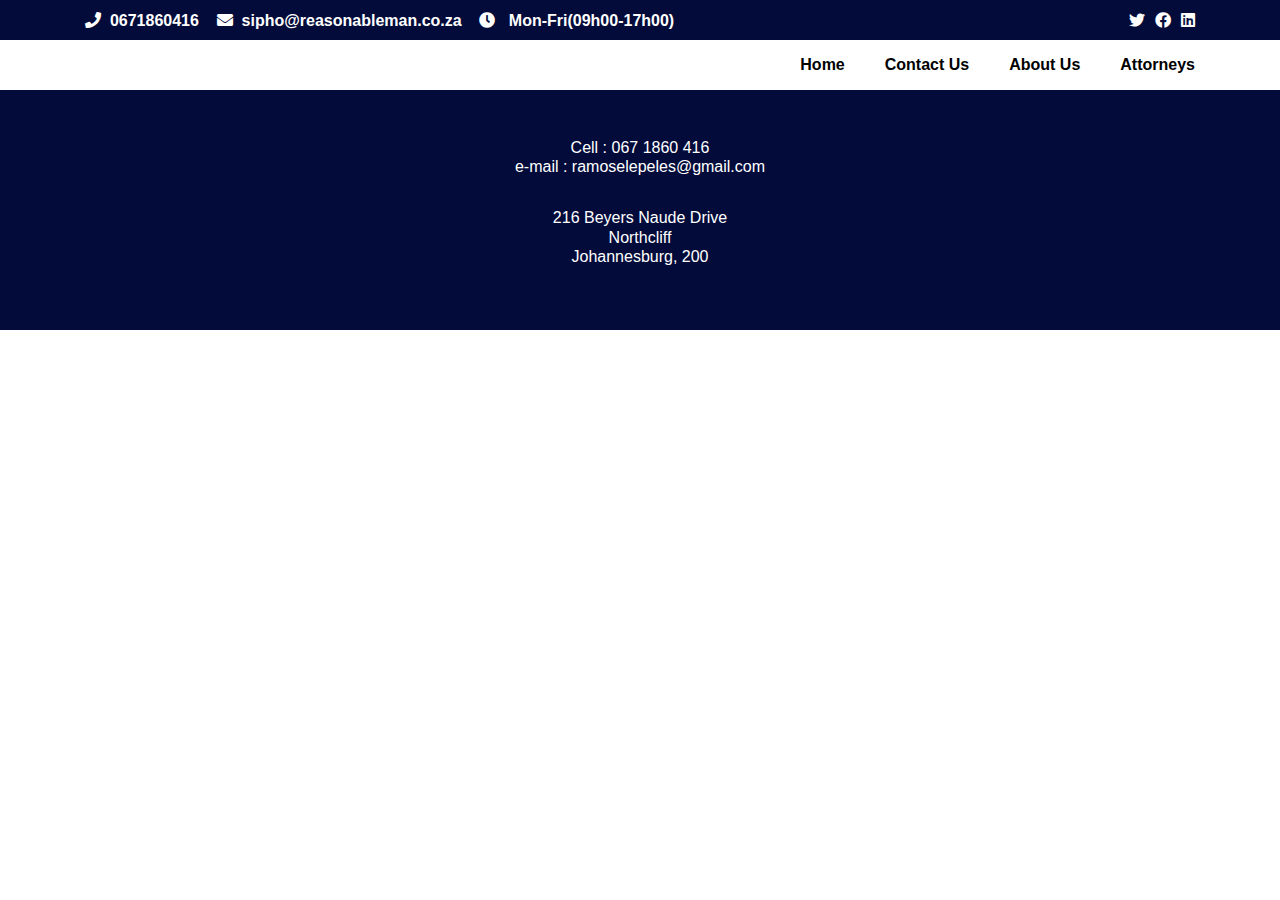
<file: contact.html>
<!DOCTYPE html>
<html lang="en">
<head>
    <meta charset="UTF-8">
    <meta name="viewport" content="width=device-width, initial-scale=1.0">
    <link rel="stylesheet" href="css/bootstrap.min.css">
    <link rel="stylesheet" href="css/all.min.css">
    <link rel="stylesheet" href="css/contact.css">
    <title>Document</title>
</head>
<body >

    <div class="container-fluid bg-primary d-none d-sm-none d-md-block d-lg-block contact-info" style="background-color:#030b3a !important;height:20px;">
        <div class="container">
            <li class="d-inline-block" style="margin-top:8px !important">
                <a href="#" class="text-white font-weight-bold">
                    <i class="fas fa-1x fa-phone text-white"></i>
                   &nbsp;0671860416
                </a>
            </li>
            <li class="d-inline-block" style="margin-top:8px">
                <a href="#" class="text-white font-weight-bold">
                    &nbsp;&nbsp; <i class="fas fa-1x fa-envelope text-white"></i>
                    &nbsp;sipho@reasonableman.co.za
                 </a>
            </li>
            <li class="d-inline-block" style="margin-top:8px">
                <a href="#" class="text-white font-weight-bold">
                    &nbsp;&nbsp; <i class="fas fa-1x fa-clock text-white"></i>
                    &nbsp; Mon-Fri(09h00-17h00)
                 </a>
            </li>

            <li class="d-inline-block" style="float:right;margin-left:10px;margin-top:8px">
                <a href="#"><i class="fab fa-1x fa-linkedin text-white"></i></a>
            </li>
            <li class="d-inline-block social-logo" style="float:right;margin-left:10px;margin-top:8px">
                <a href="#"><i class="fab fa-1x fa-facebook text-white"></i></a>
            </li>
            <li class="d-inline-block social-logo" style="float:right;margin-right:0px !important;margin-top:8px">
                <a href="#"><i class="fab fa-1x fa-twitter text-white"></i></a>
            </li>
        </div>
    </div>

    <div class="d-none d-sm-none d-md-block d-lg-block">
        <nav class="container-fluid d-none d-sm-none d-md-block d-lg-block d-xl-block" style="background-color:white !important">
            <div class="container" style="background-color:white !important">
                <li class="d-inline-block float-right computer-li">
                    <a href="attorneys.html" class="font-weight-bold" style="color:black !important;line-height:40px;">
                    Attorneys
                    </a>
                </li>
                <li class="d-inline-block float-right computer-li">
                    <a href="about.html" class="font-weight-bold" style="color:black !important;line-height:40px;">
                    About Us
                    </a>
                </li>
                <li class="d-inline-block float-right computer-li">
                    <a href="#" class="font-weight-bold" style="color:black !important;line-height:40px;">
                    Contact Us
                    </a>
                </li>
                <li class="d-inline-block float-right computer-li">
                    <a href="index.html" class="font-weight-bold" style="color:black !important;line-height:40px;">
                    Home
                    </a>
                </li>
            </div>
        </nav>
    </div>

    <div class="container-fluid d-block d-sm-block d-md-none bg-primary text-right info-sm-wrapper" style="height:40px;background-color:#030b3a !important;border-bottom:solid 1px white !important">
        <li class="d-inline-block social-logo-sm">
            <a href="#"><i class="fab fa-1x fa-twitter text-white"></i></a>
        </li>
        <li class="d-inline-block social-logo-sm">
            <a href="#"><i class="fab fa-1x fa-facebook text-white"></i></a>
        </li>
        <li class="d-inline-block social-logo-sm">
            <a href="#"><i class="fab fa-1x fa-linkedin text-white"></i></a>
        </li>
       <li class="d-inline-block" style="float:left;line-height:40px">
        <p class="text-center"><i class="fas fa-1x fa-bars text-white" id="nav-button"></i></p>
       </li> 
    </div>

    <div class=" d-block d-sm-block d-md-none">
        
        <footer class="container-fluid devices-footer text-white text-center" style="margin-top:50px;background-color:#030b3a!important;height:240px;">
            <br><br>
            <p class="h6 text-one" >
                Cell : 067 1860 416 <br>
                e-mail : ramoselepeles@gmail.com
            </p> 
            <br>
            <p class="h6 text-two">
                216 Beyers Naude Drive <br>
                Northcliff <br>
                Johannesburg, 200
            </p>
            <br>
        </footer>
        <nav class="container-fluid bg-warning text-white sm-navigation text-center" id="sm-navigation" style="background-color:#030b3a !important">
            <ul class="device-ul">
                <li class="devices-li d-block" style="margin-top:20px">
                    <a href="index.html" class="text-white h3">Home</a>
                </li>
                <li class="devices-li d-block">
                    <a href="contact.html" class="text-white h3">Contact Us</a>
                </li>
                <li class="devices-li d-block">
                    <a href="about.html" class="text-white h3">About Us</a>
                </li>
                <li class="devices-li d-block">
                    <a href="attorneys.html" class="text-white h3">Attorneys</a>
                </li>
            </ul>
        </nav> 
    </div>

    <div class=" d-none d-sm-none d-md-block d-lg-block">

        <footer class="container-fluid devices-footer text-white text-center" style="margin-top:50px;background-color:#030b3a !important;height:240px;">
            <br><br>
            <p class="h6 text-one" >
                Cell : 067 1860 416 <br>
                e-mail : ramoselepeles@gmail.com
            </p> 
            <br>
            <p class="h6 text-two">
                216 Beyers Naude Drive <br>
                Northcliff <br>
                Johannesburg, 200
            </p>
            <br>
        </footer>

    </div>
    <script src="js/jquery-3.4.1.min.js"></script>
    <script src="js/bootstrap.min.js"></script>
    <script src="js/contact.js"></script>
</body>
</html>
</file>
<file: css/main.css>
/*coding for info-section start here*/
body{
    background-color:#030b3a;
}
.card-header,.card-footer{
    color:white !important;
    background-color:orangered !important;
}
.card{
    background-color:#030b3a;
    border:solid 1px white;
}
.card-footer a{
    color:white;
}
.info-section{
    color:white;
    height:40px;
    background-color:#213d6f !important;
}
.social-logo{
    float:right;
    margin-right:10px;
    line-height:40px;
}
/*coding for info-section ended here*/
/*coding for computer navigation start here*/
nav{
    height:50px;
    color:black !important;
}
.computer-li{
    margin-right:30px;
    margin-top:4px;
}
/*coding for computer navigation ended here*/
/*coding for computer main section start here*/
.img-holder{
    background-color:#030b3a !important;
    background-image:url('../images/logo.jpg');
    background-repeat:no-repeat;
    height:300px;
    background-size: 200px;
    background-position-y:center;
    background-position-x: center;
}
.welcome-caption{
    margin-top:-50px;
}
.law-caption{
    margin-top:200px;
}
/*coding for computer main section ended here*/
/*coding for practice section start here*/
.col-md-4,.pc-card{
    height:240px;
}
#button_one{
    border-radius:60px;
    margin-left:20px;
    margin-top:20px;
}
/*coding for practice section ended here*/

/*coding for small devices start here*/
.social-logo-sm{
    line-height:40px;
}
/*coding for small devices ended here*/

/*coding for image holder */
.img-holder-sm{
    background-image:url('../images/logo.jpg');
    background-repeat:no-repeat;
    height:150px;
    background-size:100px;
    background-position-x:center;
    background-position-y:50px;
    background-color:#030b3a !important;
}
.sm-main-caption{
    margin-top:-14px !important;
    font-size:19px;
}
.sm-law-caption{
    margin-top:100px;
}
/*coding for image holder end here*/
.sm{
    font-size:15px;
}
.info-sm-wrapper{
    background-color:#030b3a !important; 
}
.sm-navigation{
    height:100%;
    position:absolute;
    top:75px;
    background-color:#213d6f !important;
    border-top:solid 2px white !important ;
    display:none;
    left:0;
    right:0
}
.devices-li{
    line-height:70px !important;
}
.devices-footer{
    background-color:#020c42bd;
}
/*coding for small devices ended here*/
</file>
<file: css/contact.css>
.sm-navigation{
    height:100%;
    position:absolute;
    top:72px;
    background-color:#213d6f !important;
    border-top:solid 2px white !important ;
    display:none;
    margin-top:-35px;
}
.devices-li{
    line-height:80px;
}
.social-logo-sm{
    margin-top:8px !important;
}
.info-sm-wrapper{
    background-color:#213d6f !important;
}
.contact-info{
    height:40px !important;
}
div li a{
    line-height:25px;
}
.computer-li a{
    margin-left:40px !important;
}
.computer-li {
    margin-top:5px;
}
</file>
<file: css/attorney.css>
div .social-logo-sm{
    line-height:20px;
}
.info-sm-wrapper{
    background-color: #213d6f !important;
}
nav{
    background-color:white !important;
    border-bottom:solid 1px white;
}
</file>
